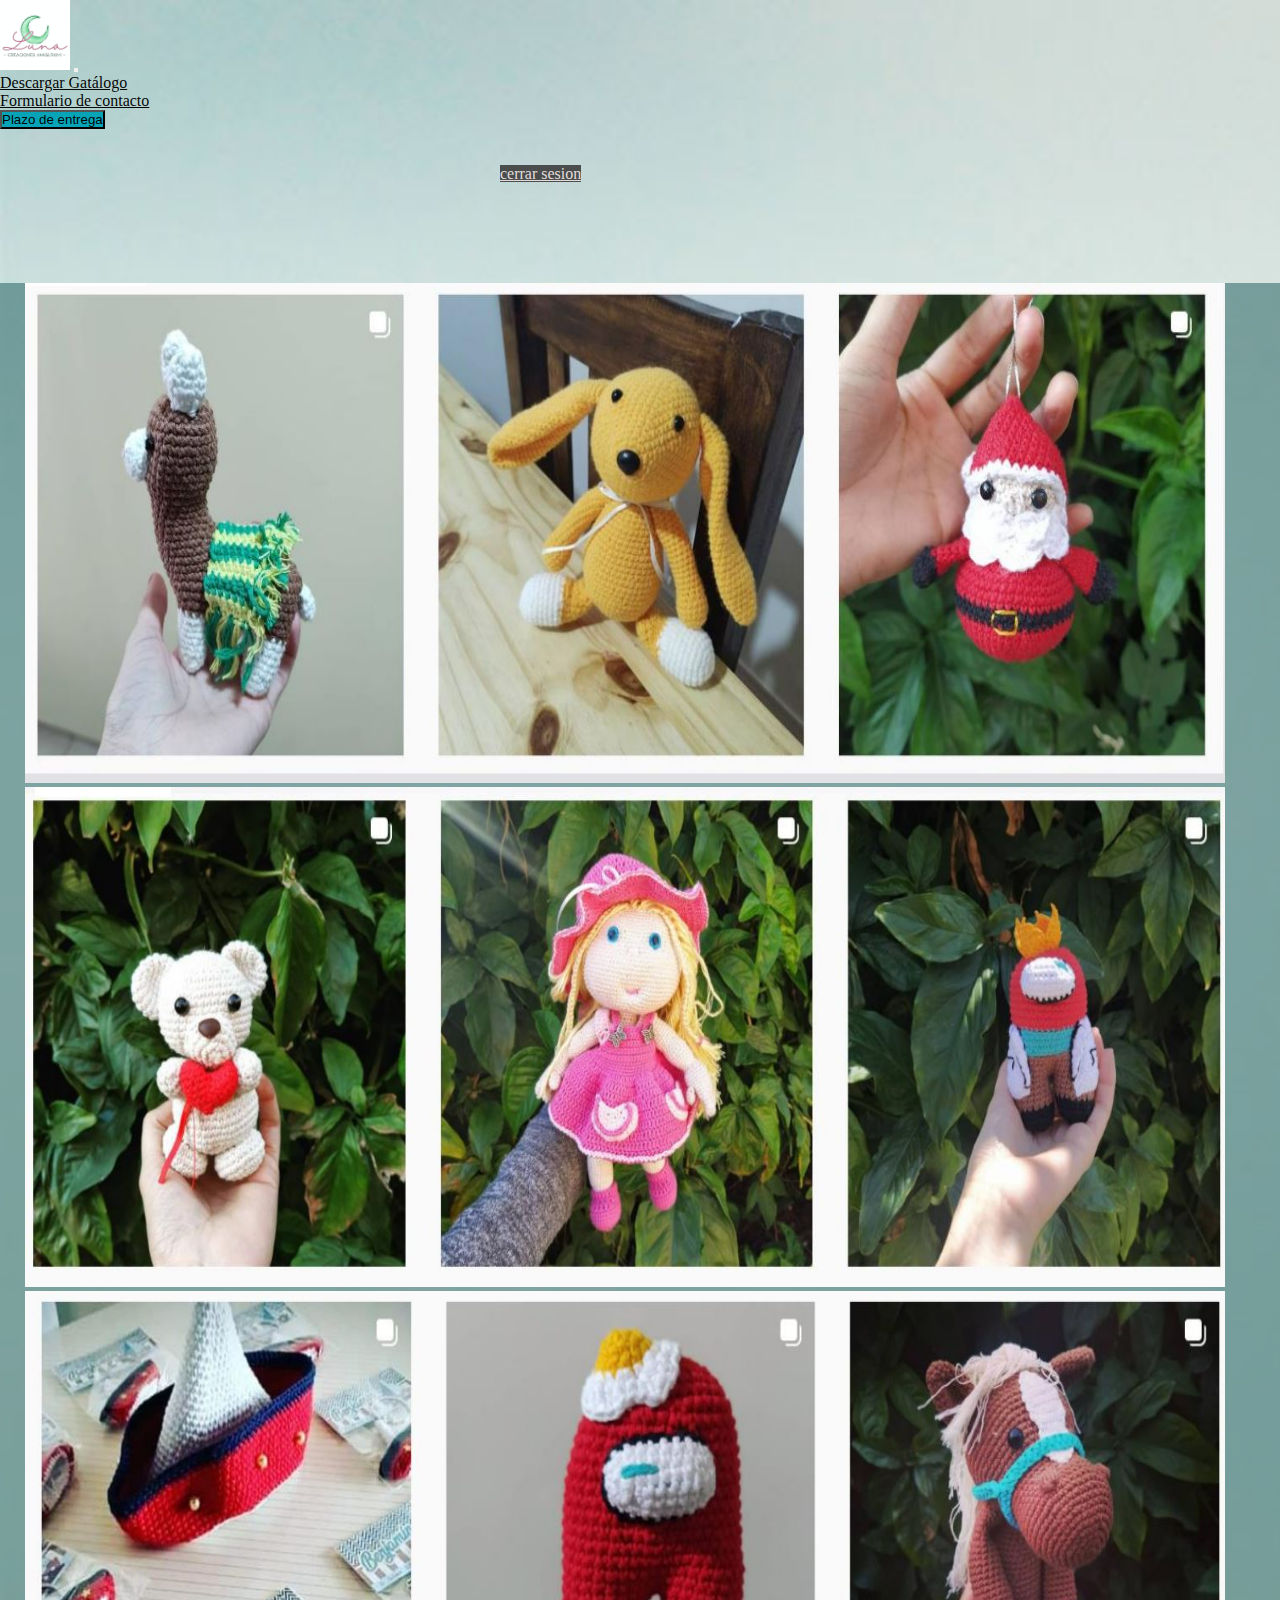
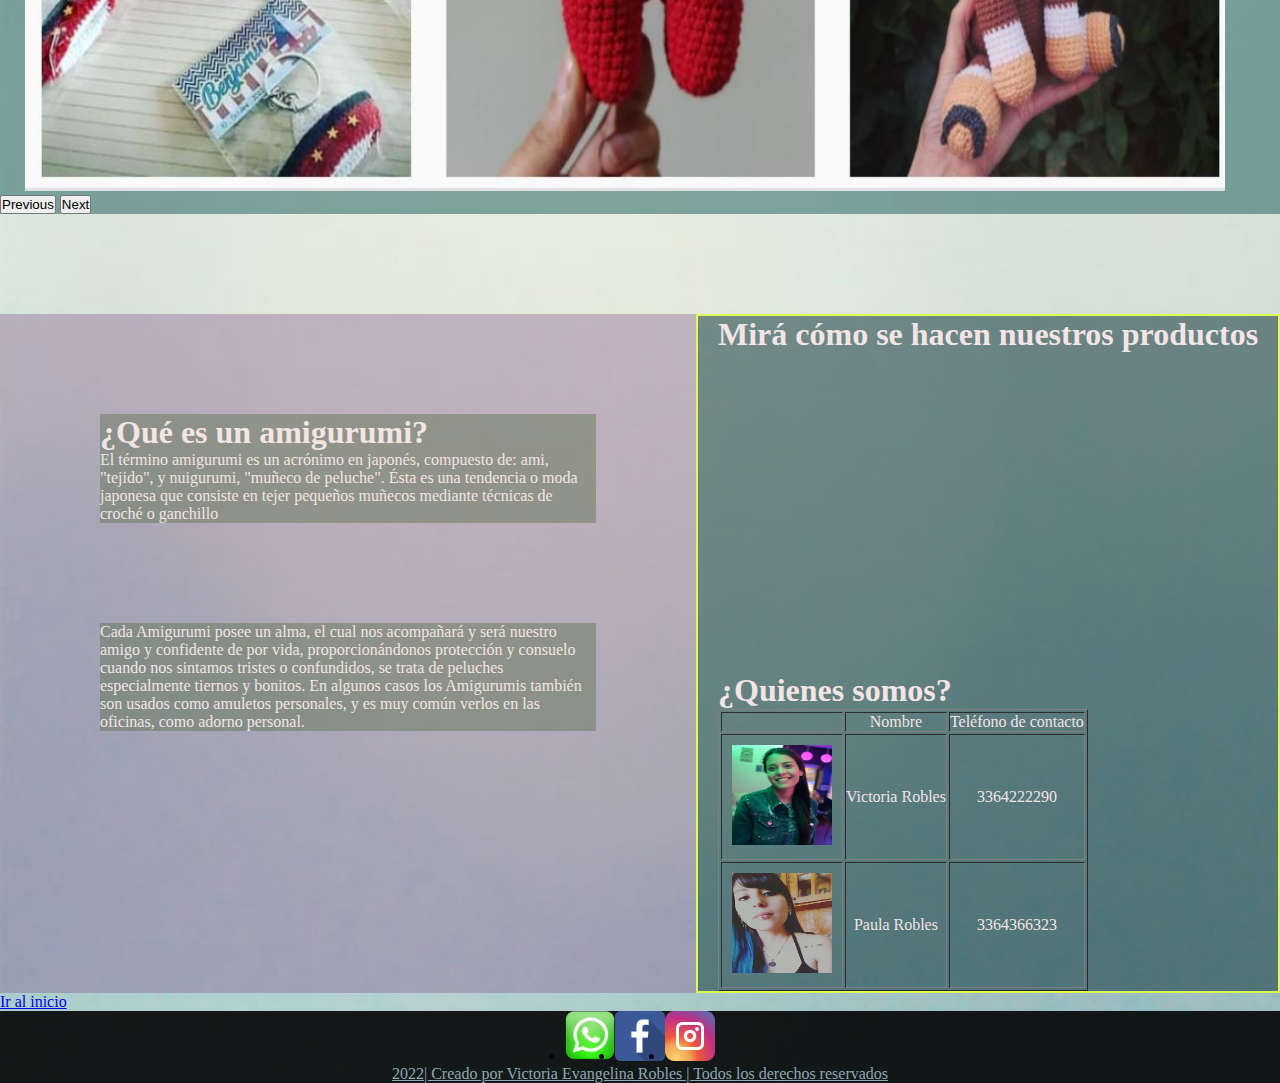
<file: HTML/Index.html>
<!DOCTYPE html>
<html lang="en">
<head>
    <meta charset="UTF-8">
    <meta http-equiv="X-UA-Compatible" content="IE=edge">
    <meta name="viewport" content="width=device-width, initial-scale=1.0">
    <title>Luna Amigurumis</title>
    <link href="https://cdn.jsdelivr.net/npm/bootstrap@5.2.1/dist/css/bootstrap.min.css" rel="stylesheet" integrity="sha384-iYQeCzEYFbKjA/T2uDLTpkwGzCiq6soy8tYaI1GyVh/UjpbCx/TYkiZhlZB6+fzT" crossorigin="anonymous">
    <script src="https://cdn.jsdelivr.net/npm/bootstrap@5.2.1/dist/js/bootstrap.bundle.min.js" integrity="sha384-u1OknCvxWvY5kfmNBILK2hRnQC3Pr17a+RTT6rIHI7NnikvbZlHgTPOOmMi466C8" crossorigin="anonymous"></script>
    <link rel="stylesheet" href="../CSS/CSS.css"> 
</head>
<body>
  <!-- Agregué una imagen a la barra de navegación con un enlace al sitio de inicial del emprendimiento, agregué un botón con pop up para indicar que estás saliendo del sitio, agregué un botoón que ejecuta la función que calcula el plazo de entrega-->
  <nav class="navbar navbar-expand-lg bg-light">  
      <a  href="../HTML/Index.html" target="_blank"> <img class="Logo" src="../IMAGENES/Logo.jpg" alt="Logo"></a>            
      <button class="navbar-toggler" type="button" data-bs-toggle="collapse" data-bs-target="#navbarNavDropdown" aria-controls="navbarNavDropdown" aria-expanded="false" aria-label="Toggle navigation">
        <span class="navbar-toggler-icon"></span>
      </button>
      <div class="collapse navbar-collapse" id="navbarNavDropdown">
        <ul class="navbar-nav">
          <li class="nav-item">
            <a class="nav-link" href="../ARCHIVOS/Catálogo.pdf" download="Descargae">Descargar Gatálogo</a>
          </li>
          <li class="nav-item">
            <a class="nav-link" href="../HTML/Formulario.html">Formulario de contacto</a>
          </li>
          <li class="nav-item">
            <a class="nav-link" href="../JAVA SCRIPT/Calculo plazo de entrega.js"> <button class="btn"> Plazo de entrega </button> </a>
          </li>
          <li class="nav-item">
            <a class="nav-link" href="#"></a>
          </li>
          <li class="nav-item dropdown">
          </li>
          <li><a class="salir"  href="../HTML/Formulario.html">cerrar sesion</a></li>
        </ul>
      </div>
    </div>
  </nav>
  <header id="Inicio">
    <div id="carouselExampleControls" class="carousel slide" data-bs-ride="carousel">
      <div class="carousel-inner">
        <div class="carousel-item active">
          <img src="../IMAGENES/Carrusel 1.jpg" class="ImagCarrusel" alt="Caballo amigurumi">
        </div>
        <div class="carousel-item">
          <img src="../IMAGENES/Carrusel 2.jpg" class="ImagCarrusel" alt="Gato amigurumi">
        </div>
        <div class="carousel-item">
          <img src="../IMAGENES/Carrusel 3.jpg" class="ImagCarrusel" alt="Chicorita amigurumi">
        </div>
      </div>
      <button class="carousel-control-prev" type="button" data-bs-target="#carouselExampleControls" data-bs-slide="prev">
        <span class="carousel-control-prev-icon" aria-hidden="true"></span>
        <span class="visually-hidden">Previous</span>
      </button>
      <button class="carousel-control-next" type="button" data-bs-target="#carouselExampleControls" data-bs-slide="next">
        <span class="carousel-control-next-icon" aria-hidden="true"></span>
        <span class="visually-hidden">Next</span>
      </button>
    </div>
  </header>
    <main>
    <section>
        <article>
          <h1> ¿Qué es un amigurumi? </h1>
          <p> El término amigurumi es un acrónimo en japonés, compuesto de: ami, "tejido", y nuigurumi, "muñeco de peluche". Ésta es una tendencia o moda japonesa que consiste en tejer pequeños muñecos mediante técnicas de croché o ganchillo</p>
        </article>
        <article>
          <p> Cada Amigurumi posee un alma, el cual nos acompañará y será nuestro amigo y confidente de por vida, proporcionándonos protección y consuelo cuando nos sintamos tristes o confundidos, se trata de peluches especialmente tiernos y bonitos.

          En algunos casos los Amigurumis también son usados como amuletos personales, y es muy común verlos en las oficinas, como adorno personal.</p>
        </article>
    </section>
    <aside >
      <h1 > Mirá cómo se hacen nuestros productos</h1>
      <iframe width="560" height="315" src="https://www.youtube.com/embed/Zj2j1AUDsDg" title="YouTube video player" frameborder="0" allow="accelerometer; autoplay; clipboard-write; encrypted-media; gyroscope; picture-in-picture" allowfullscreen ></iframe>
      <table border="1">
        <h1> ¿Quienes somos? </h1>
<tr>
    <td>  </td>
    <td> Nombre </td>
    <td> Teléfono de contacto </td>
</tr>
<tr>
    <td> <img class="Imagenes" src="../IMAGENES/Victoria.jpg" alt="Victoria"> </td>
    <td> Victoria Robles   </td>
    <td> 3364222290 </td>
</tr>
<tr>
    <td> <img class="Imagenes" src="../IMAGENES/Paula.jpg" alt="Paula">  </td>
    <td>  Paula Robles  </td>
    <td> 3364366323 </td>
</tr>
</table>
    
    </aside>

      <script>  
      let btn = document.querySelector(".btn");
      btn.onclick =function(e)
      {
      let altura= Number(prompt("Introduce altura del amigurumi en cm"));

    if (altura>=100)
    {
    alert("El plazo de entrega es de 2 semanas");

    }
    else 
    {
    alert ("El plazo de entrega es de 1 semana");
    }
  }
      </script>

      <a href="#Inicio"> Ir al inicio </a>
    </main>
    <footer>
      <ul class="Botonera">
        <li><a  href="https://wa.me/3364222290?text=Quiero%20saber%20más"> <img class="iconos" src="../ICONOS/Whatsapp.png" alt="Whatsapp" > </a></li>
        <li><a  href="https://web.facebook.com/luna.amigurumis.395"><img class="iconos" src="../ICONOS/Facebook.png" alt="Facebook"> </a></li>
        <li><a  href="https://www.instagram.com/lunamigurumis/"><img class="iconos" src="../ICONOS/Instragram.png" alt="Instagram"></a></li>
      </ul>

      <p> 2022| Creado por Victoria Evangelina Robles | Todos los derechos reservados </p>
    </footer>
    <script src="../JAVA SCRIPT/TP Final.js"></script>
</body>
</html>
</file>
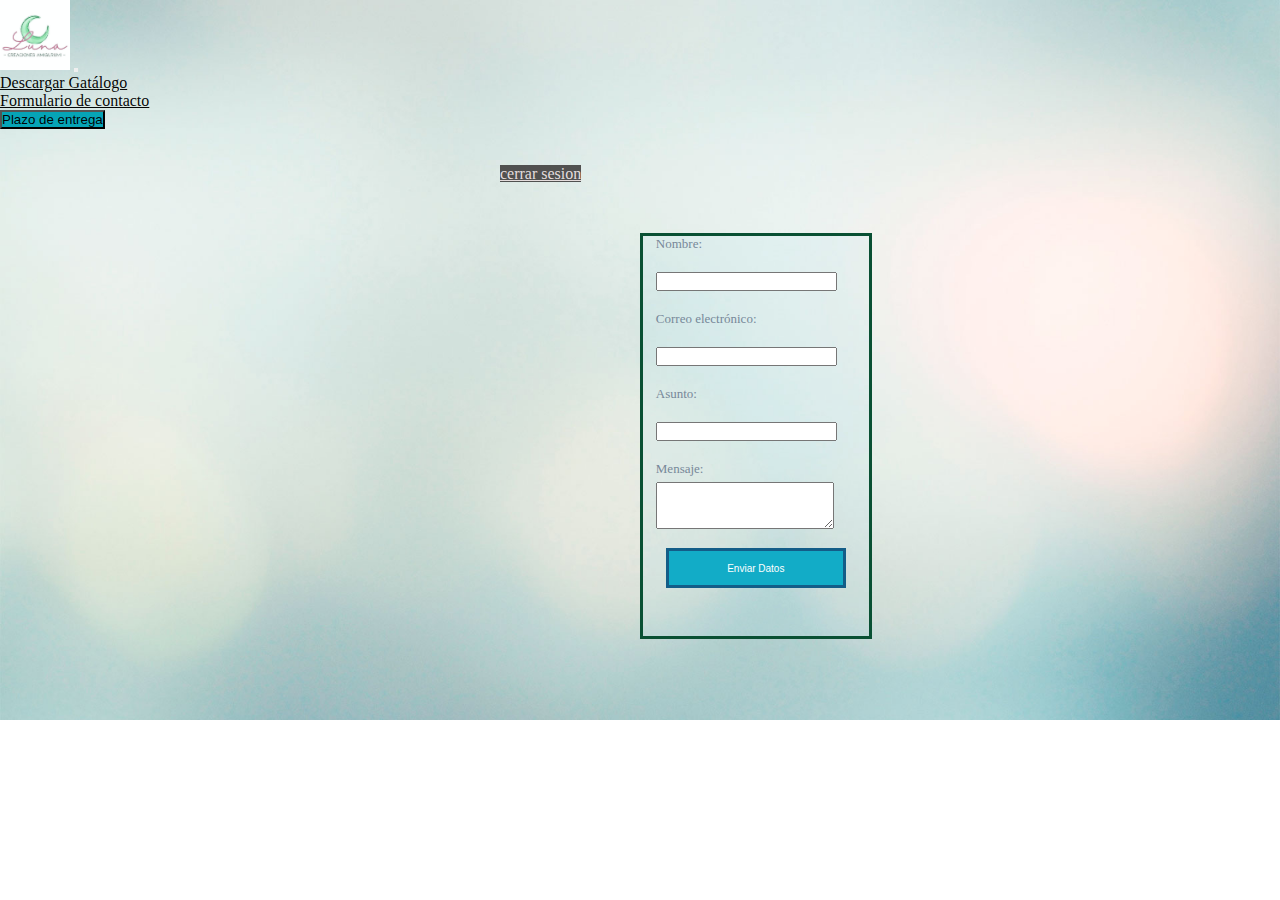
<file: HTML/Formulario.html>
<!DOCTYPE html>
<html lang="en">
<head>
    <meta charset="UTF-8">
    <meta http-equiv="X-UA-Compatible" content="IE=edge">
    <meta name="viewport" content="width=device-width, initial-scale=1.0">
    <title>Luna Amigurumis</title>
    <link href="https://cdn.jsdelivr.net/npm/bootstrap@5.2.1/dist/css/bootstrap.min.css" rel="stylesheet" integrity="sha384-iYQeCzEYFbKjA/T2uDLTpkwGzCiq6soy8tYaI1GyVh/UjpbCx/TYkiZhlZB6+fzT" crossorigin="anonymous">
    <script src="https://cdn.jsdelivr.net/npm/bootstrap@5.2.1/dist/js/bootstrap.bundle.min.js" integrity="sha384-u1OknCvxWvY5kfmNBILK2hRnQC3Pr17a+RTT6rIHI7NnikvbZlHgTPOOmMi466C8" crossorigin="anonymous"></script>
    <link rel="stylesheet" href="../CSS/CSS.css"> 
</head>
<body>
    <nav class="navbar navbar-expand-lg bg-light">  
        <a  href="../HTML/Index.html" target="_blank"> <img class="Logo" src="../IMAGENES/Logo.jpg" alt="Logo"></a>            
        <button class="navbar-toggler" type="button" data-bs-toggle="collapse" data-bs-target="#navbarNavDropdown" aria-controls="navbarNavDropdown" aria-expanded="false" aria-label="Toggle navigation">
          <span class="navbar-toggler-icon"></span>
        </button>
        <div class="collapse navbar-collapse" id="navbarNavDropdown">
          <ul class="navbar-nav">
            <li class="nav-item">
              <a class="nav-link" href="../ARCHIVOS/Catálogo.pdf" download="Descargae">Descargar Gatálogo</a>
            </li>
            <li class="nav-item">
              <a class="nav-link" href="../HTML/Formulario.html">Formulario de contacto</a>
            </li>
            <li class="nav-item">
              <a class="nav-link" href="../JAVA SCRIPT/Calculo plazo de entrega.js"> <button class="btn"> Plazo de entrega </button> </a>
            </li>
            <li class="nav-item">
              <a class="nav-link" href="#"></a>
            </li>
            <li class="nav-item dropdown">
            </li>
            <li><a class="salir"  href="../HTML/Formulario.html">cerrar sesion</a></li>
          </ul>
        </div>
      </div>
    </nav>
    <main>
        <form>
            Nombre: <br>
            <input  type="text" name="Nombre" required maxlength="20"> <br>
            Correo electrónico: <br>
            <input  type="email" name="Correo" required maxlength="20"> <br>
            Asunto: <br>
            <input  type="text" name="Asunto" required maxlength="20"> <br>
            Mensaje: <br>
            <textarea cols="20" rows="3"></textarea required> <br>
            <input id="Botón" type="submit" value="Enviar Datos"> <br>
          </form>
    </main>
    <script src="../JAVA SCRIPT/TP Final.js"></script>
</body>
</html>
</file>
<file: CSS/CSS.css>
* {
    padding: 0px;
    margin: 0px;
}

body {
    background-image: url(../IMAGENES/Fondo.jpg);
    background-repeat: no-repeat;
    color: rgb(243, 229, 229);
    background-size: cover;
}

header {
    margin-bottom: 100px;
    margin-top: 100px;
    background-color: rgba(7, 75, 75, 0.463);
}

ul
{
color: rgb(8, 3, 21);
}

table {
    border-collapse: separate;
}

.Logo {
    width: 70px;
    height: 70px;
   
}

.ImagCarrusel {
    width: 1200px;
    height: 500px;
    margin-left: 25px;
}

section{
    background-color: rgba(121, 70, 131, 0.333);
    grid-column: 1;
}

aside {
    background-color: rgba(10, 49, 57, 0.525);
    grid-column: 2;
    border: rgb(220, 255, 80), solid, 2px;
    padding-left: 20px;
}

footer {
    background-color: rgba(0, 0, 0, 0.886);
    color: rgba(196, 237, 255, 0.687);
    text-align: center;
    text-decoration: underline;
    mask-position: relative;
    margin-bottom: 0%;
}    

article
{
        background-color: rgba(96, 115, 79, 0.463);
        margin: 100px;
    }
    
main
 {
    display: grid;
 }

.Imagenes {
height: 100px;
width: 100px;
padding: 10px;
}

td 
{
    text-align: center;
}

form
{
    border: solid rgb(9, 80, 51) 3px ;
    width: 200px;
    height: 400px;
    padding-left: 1%;
    padding-right: 1%;
    color: lightslategray;
    font-size: 13px;
    position: absolute;
    margin-top: 50px;
    left: 50%;
    align-items: center;
    background-color: rgba(170, 225, 238, 0.144);
    position: absolute;
    align-items: center;
}

#Botón 
{
    background-color: rgb(18, 172, 199);
    border: solid rgb(19, 93, 136);
    color: white;
    margin-left: 10px;
    margin-right: 10px;
    margin-top: 10px;
    font-family: 'Lucida Sans', 'Lucida Sans Regular', 'Lucida Grande', 'Lucida Sans Unicode', Geneva, Verdana, sans-serif;
    font-size: 10px;
    width: 90%;
    height: 40px;
    padding: 10px; 
}

input 
{
    color: lightsteelblue;
    margin-top: 20px;
    margin-bottom: 20px;
}

textarea
{
    color: lightsteelblue;
    margin-top: 5px;   
    margin-bottom: 5px;
}

.iconos
{
height: 50px;
width: 50px;
}

.Botonera 
{
    display: inline-flex;
}

.btn
{
padding: 0px;
color: rgba(0, 0, 0, 0.968);
background-color: rgb(6, 164, 182);
}

.salir 
{
    padding: 0px;
    color: rgba(233, 225, 225, 0.968);
    background-color: rgba(41, 37, 37, 0.779);
    margin-left: 500px;
    }



.nav-link
{
    color: rgba(0, 0, 0, 0.968);
}

#botonseccion
{
    background-color: rgb(44, 44, 171);
    color: aliceblue;
}
</file>
